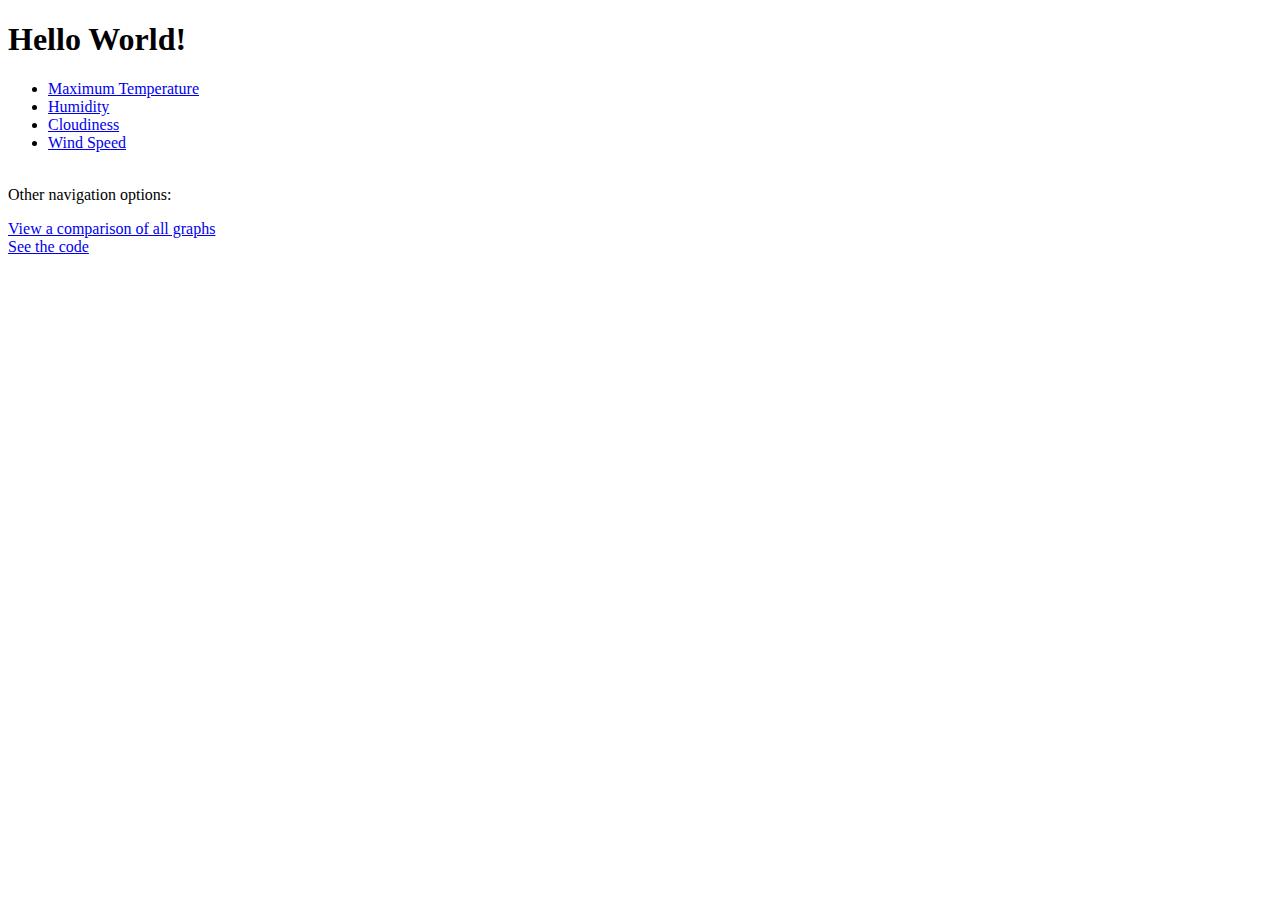
<file: index.html>
<!DOCTYPE html>
<html lang="en-us">

<head>
  <meta charset="UTF-8">
  <title>The Landing page</title>
</head>

<body>
  <!-- Explanation -->
  <h1>Hello World!</h1>

    <ul>
        <li> <a href="maxtemp.html">Maximum Temperature</a></li>
        <li> <a href="humidity.html">Humidity</a></li>
        <li> <a href="cloudiness.html">Cloudiness</a></li>
        <li> <a href="windspeed.html">Wind Speed</a></li>
    </ul>

    <p><br>Other navigation options:</p>

    <a href="comparison.html">View a comparison of all graphs<br></a>
    <a href="data_used.html">See the code</a>

    <br><br><br>

</body>

</html>
</file>
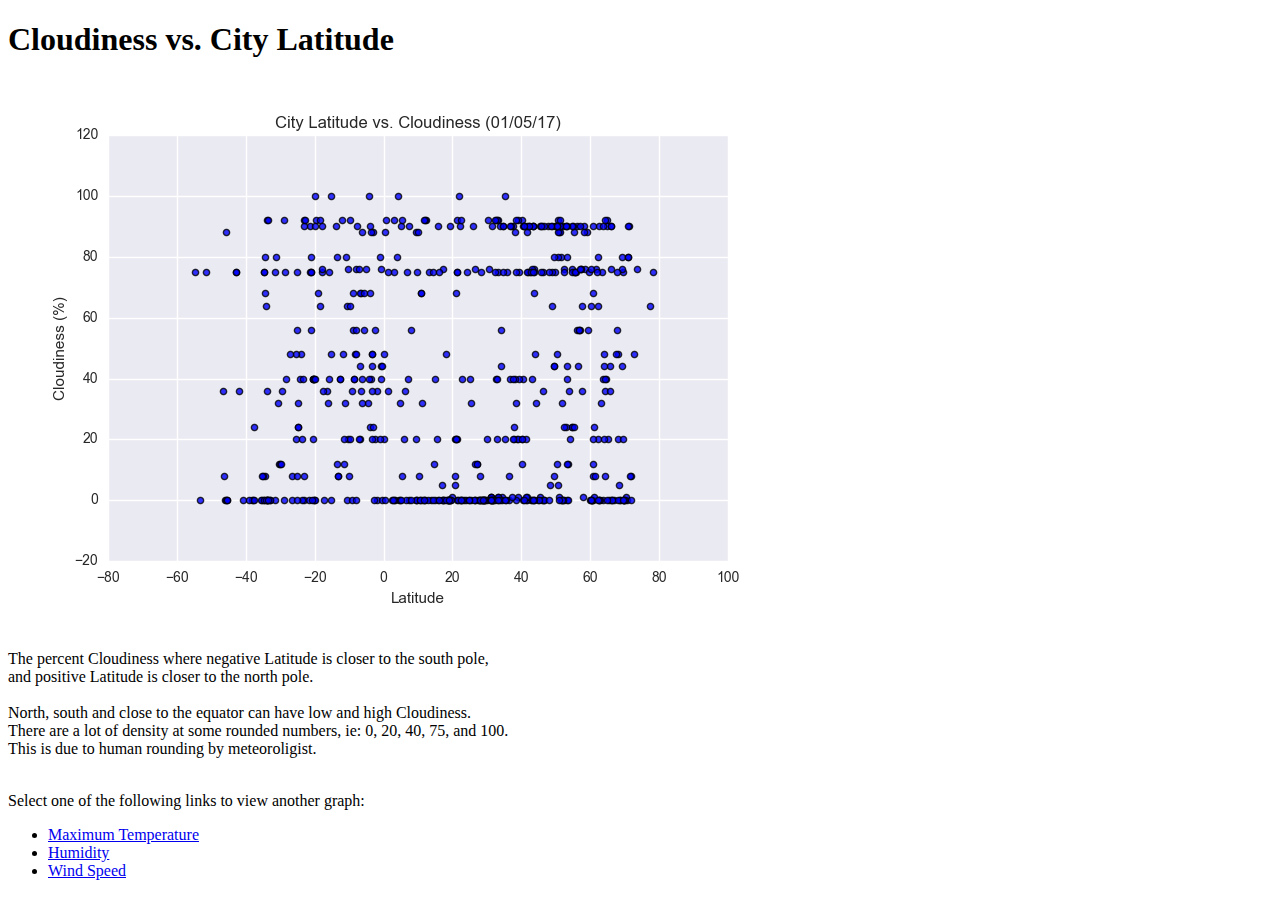
<file: cloudiness.html>
<!DOCTYPE html>
<html lang="en-us">

<head>
  <meta charset="UTF-8">
  <title>Cloudiness</title>
</head>

<body>
    <!-- Explanation -->
    <h1>Cloudiness vs. City Latitude</h1>

    <!-- Image -->
    <img src="visualizations/Fig3.png" alt="Cloudiness" />
    <br>

    <p>The percent Cloudiness where negative Latitude is closer to the south pole,<br>
        and positive Latitude is closer to the north pole.<br><br>
        North, south and close to the equator can have low and high Cloudiness.<br>
        There are a lot of density at some rounded numbers, ie:  0, 20, 40, 75, and 100.<br>
        This is due to human rounding by meteoroligist.</p>

    <p><br>Select one of the following links to view another graph:</p>

    <ul>
        <li><a href="maxtemp.html">Maximum Temperature</a></li>
        <li><a href="humidity.html">Humidity</a></li>
        <li><a href="windspeed.html">Wind Speed</a></li>
    </ul>        

</body>
  
</html>
</file>
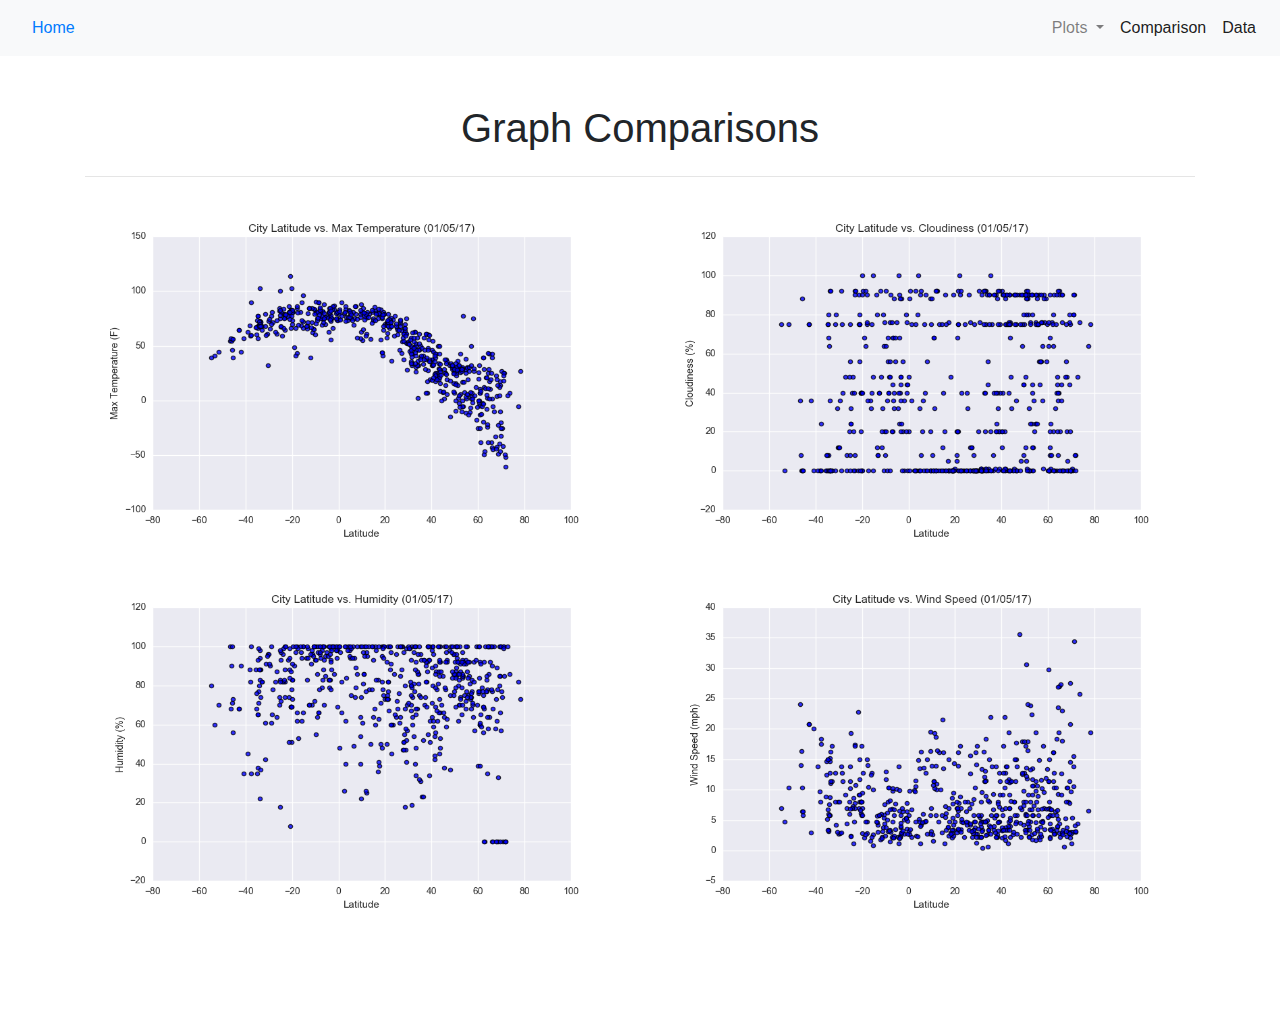
<file: comparison.html>
<!DOCTYPE html>
<html lang="en-us">

<head>
  <meta charset="UTF-8">
  <meta name="viewport" content="width=device-width, initial-scale=1">
  <title>Graph Comparisons</title>
  <!-- Bring in our bootstrap stylesheet -->
  <link rel="stylesheet" href="https://stackpath.bootstrapcdn.com/bootstrap/4.3.1/css/bootstrap.min.css" integrity="sha384-ggOyR0iXCbMQv3Xipma34MD+dH/1fQ784/j6cY/iJTQUOhcWr7x9JvoRxT2MZw1T" crossorigin="anonymous">
  <script src="https://code.jquery.com/jquery-3.3.1.slim.min.js" integrity="sha384-q8i/X+965DzO0rT7abK41JStQIAqVgRVzpbzo5smXKp4YfRvH+8abtTE1Pi6jizo" crossorigin="anonymous"></script>
  <script src="https://cdnjs.cloudflare.com/ajax/libs/popper.js/1.14.7/umd/popper.min.js" integrity="sha384-UO2eT0CpHqdSJQ6hJty5KVphtPhzWj9WO1clHTMGa3JDZwrnQq4sF86dIHNDz0W1" crossorigin="anonymous"></script>
  <script src="https://stackpath.bootstrapcdn.com/bootstrap/4.3.1/js/bootstrap.min.js" integrity="sha384-JjSmVgyd0p3pXB1rRibZUAYoIIy6OrQ6VrjIEaFf/nJGzIxFDsf4x0xIM+B07jRM" crossorigin="anonymous"></script>
  <script src="https://ajax.googleapis.com/ajax/libs/jquery/3.5.1/jquery.min.js"></script>
  <script src="https://maxcdn.bootstrapcdn.com/bootstrap/3.4.1/js/bootstrap.min.js"></script>
  <link rel="stylesheet" href="style.css">

</head>

<body>

  <nav class="navbar navbar-expand-lg navbar-light bg-light">
    <a class="nav-link" href=index.html>Home</a>
    <button class="navbar-toggler" type="button" data-toggle="collapse" data-target="#navbarSupportedContent" aria-controls="navbarSupportedContent" aria-expanded="false" aria-label="Toggle navigation">
      <span class="navbar-toggler-icon"></span>
    </button>
    <div class="collapse navbar-collapse" id="navbarSupportedContent">
      <!--<ul class="navbar-nav mr-auto"> -->
              <ul class=" nav navbar-nav ml-auto">  
          <li class="nav-item dropdown">
          <a class="nav-link dropdown-toggle" href="#" id="navbarDropdown" role="button" data-toggle="dropdown" 
            aria-haspopup="true" aria-expanded="false">
            Plots
          </a>
          <div class="dropdown-menu" aria-labelledby="navbarDropdown">
            <a class="dropdown-item" href="maxtemp.html">Max Temperature</a>
            <a class="dropdown-item" href="humidity.html">Humidity</a>
            <a class="dropdown-item" href="cloudiness.html">Cloudiness</a>
            <a class="dropdown-item" href="windspeed.html">Wind speed</a>
          </div>
        </li>
                  <li class="nav-item active">
          <a class="nav-link" href="comparison.html">Comparison</a>
                  </li>
        <li class="nav-item active">
          <a class="nav-link" href="data_used.html">Data</a>
        </li>
      </ul>
    </div>
  </nav>


    <div class="container">
        <div class="row mt-5">
            <div class="col-12">
            <h1><center>Graph Comparisons</center></h1>
            <hr class = "my-4">
            </div>
        </div>

        <div class="row">
            <div class="col-md-6 col-lg-6">
                <img src="visualizations/Fig1.png" alt="Max Temperature" style="width:100%;height:95%;display:block;"/>
            </div>
            <div class="col-md-6 col-lg-6">
                <img src="visualizations/Fig3.png" alt="Cloudiness" style="width:100%;height:95%;display:block;"/>
            </div>
        </div>
        <div class="row">
            <div class="col-md-6 col-lg-6">
                <img src="visualizations/Fig2.png" alt="Humidity" style="width:100%;height:95%;display:block;"/>
            </div>
            <div class="col-md-6 col-lg-6">
                <img src="visualizations/Fig4.png" alt="Wind Speed" style="width:100%;height:95%;display:block;"/>
            </div>
        </div>
    </div>
    


    <br><br><br>

</body>
  
</html>
</file>
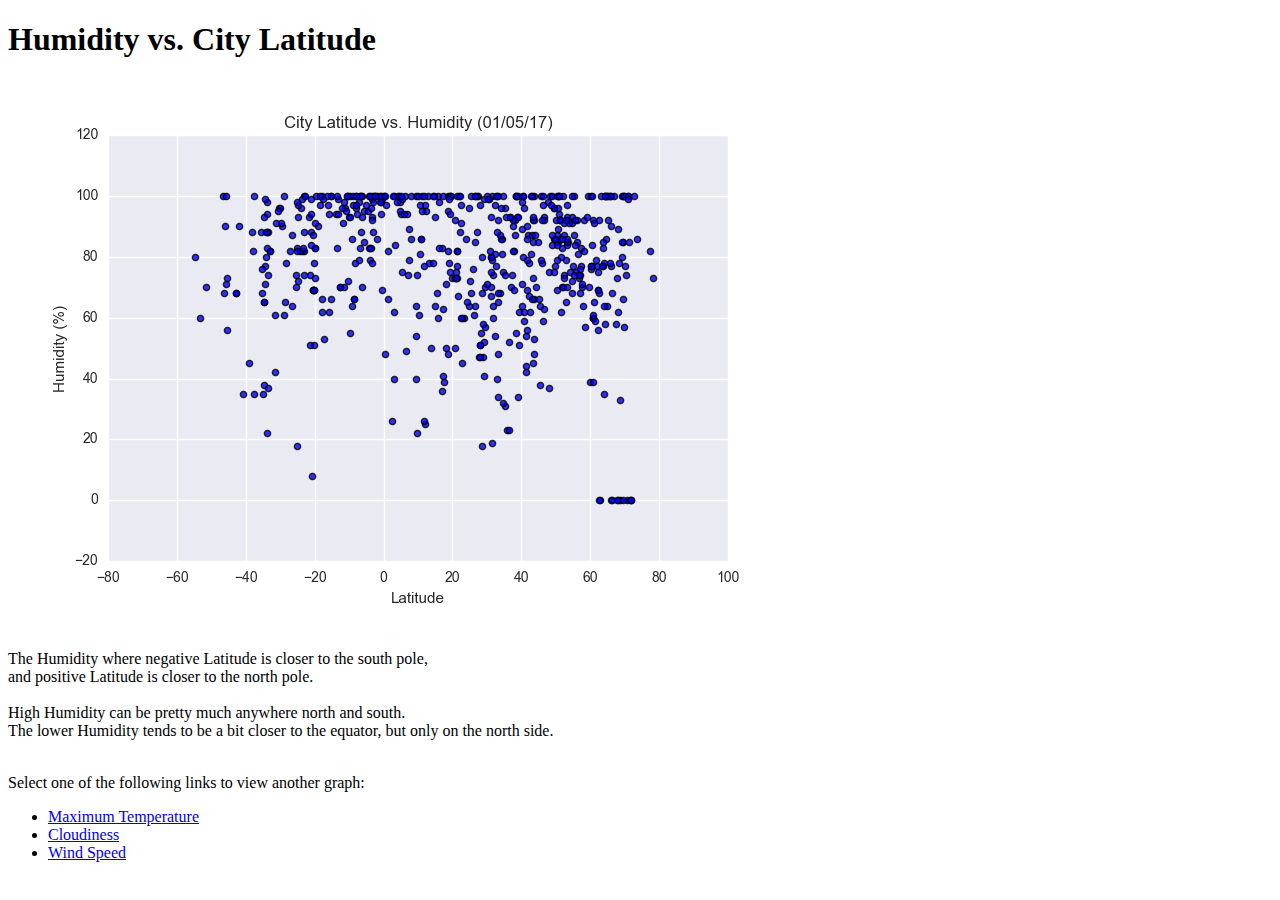
<file: humidity.html>
<!DOCTYPE html>
<html lang="en-us">

<head>
  <meta charset="UTF-8">
  <title>Humidity</title>
</head>

<body>
    <!-- Explanation -->
    <h1>Humidity vs. City Latitude</h1>

    <!-- Image -->
    <img src="visualizations/Fig2.png" alt="Humidity" />
    <br>

    <p>The Humidity where negative Latitude is closer to the south pole,<br>
        and positive Latitude is closer to the north pole.<br><br>
        High Humidity can be pretty much anywhere north and south.<br>
        The lower Humidity tends to be a bit closer to the equator, but only on the north side.</p>

    <p><br>Select one of the following links to view another graph:</p>

    <ul>
        <li><a href="maxtemp.html">Maximum Temperature</a></li>
        <li><a href="cloudiness.html">Cloudiness</a></li>
        <li><a href="windspeed.html">Wind Speed</a></li>
    </ul>
        
</body>
  
</html>
</file>
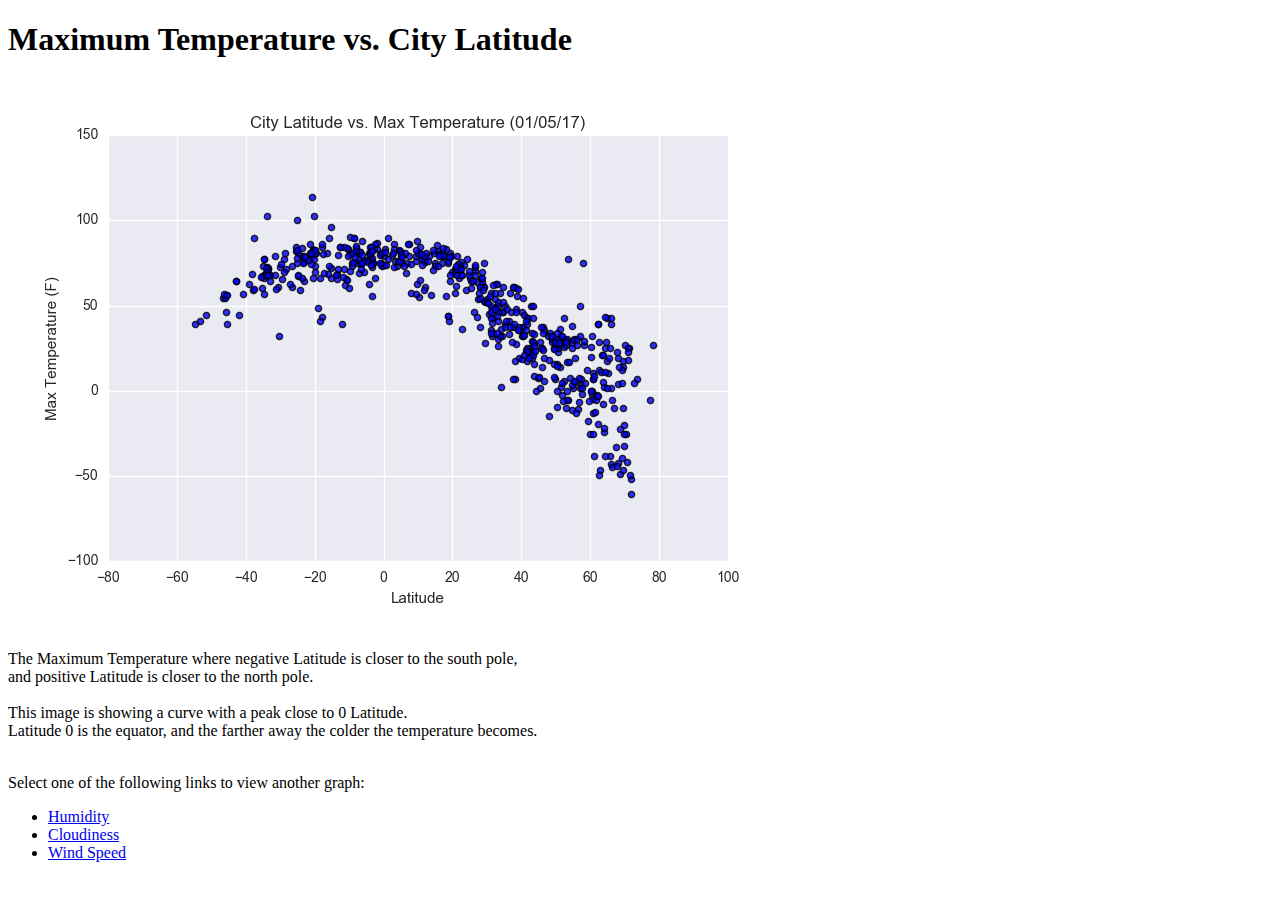
<file: maxtemp.html>
<!DOCTYPE html>
<html lang="en-us">

<head>
  <meta charset="UTF-8">
  <title>Maximum Temperature</title>
</head>

<body>
    <!-- Explanation -->
    <h1>Maximum Temperature vs. City Latitude</h1>

    <!-- Image -->
    <img src="visualizations/Fig1.png" alt="Max Temperature" />
    <br>

    <p>The Maximum Temperature where negative Latitude is closer to the south pole,<br>
        and positive Latitude is closer to the north pole.<br><br>
        This image is showing a curve with a peak close to 0 Latitude.<br>
        Latitude 0 is the equator, and the farther away the colder the temperature becomes.</p>
 
    <p><br>Select one of the following links to view another graph:</p>

    <ul>
        <li><a href="humidity.html">Humidity</a></li>
        <li><a href="cloudiness.html">Cloudiness</a></li>
        <li><a href="windspeed.html">Wind Speed</a></li>
    </ul>

</body>
  
</html>
</file>
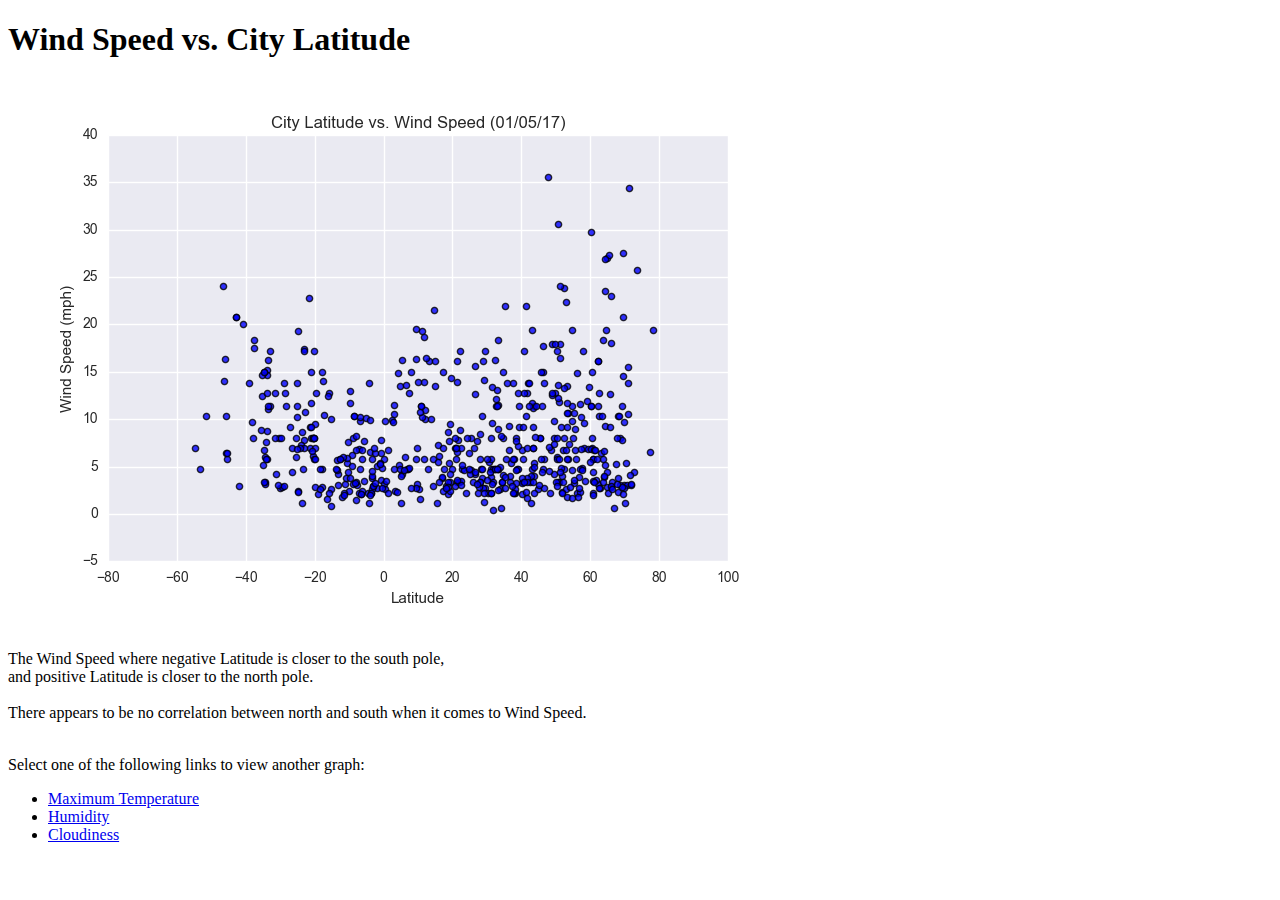
<file: windspeed.html>
<!DOCTYPE html>
<html lang="en-us">

<head>
  <meta charset="UTF-8">
  <title>Wind Speed</title>
</head>

<body>
    <!-- Explanation -->
    <h1>Wind Speed vs. City Latitude</h1>

    <!-- Image -->
    <img src="visualizations/Fig4.png" alt="Wind Speed" />
    <br>
  
    <p>The Wind Speed where negative Latitude is closer to the south pole,<br>
        and positive Latitude is closer to the north pole.<br><br>
        There appears to be no correlation between north and south when it comes to Wind Speed.</p>

    <p><br>Select one of the following links to view another graph:</p>

    <ul>
        <li><a href="maxtemp.html">Maximum Temperature</a></li>
        <li><a href="humidity.html">Humidity</a></li>
        <li><a href="cloudiness.html">Cloudiness</a></li>
    </ul>        

</body>
  
</html>
</file>
<file: style.css>
/* The sidebar menu */
 .sidenav {
    height: 100%; /* Full-height: remove this if you want "auto" height */
    width: 160px; /* Set the width of the sidebar */
    position: fixed; /* Fixed Sidebar (stay in place on scroll) */
    z-index: 1; /* Stay on top */
    top: 0; /* Stay at the top */
    right: 0;
    background-color: #111; /* Black */
    overflow-x: hidden; /* Disable horizontal scroll */
    padding-top: 20px;
  }
  
  /* The navigation menu links */
  .sidenav a {
    padding: 6px 8px 6px 16px;
    text-decoration: none;
    font-size: 25px;
    color: #818181;
    display: block;
  }
  
  /* When you mouse over the navigation links, change their color */
  .sidenav a:hover {
    color: #f1f1f1;
  }
  
  /* Style page content */
  .main {
    margin-left: 160px; /* Same as the width of the sidebar */
    padding: 0px 10px;
  }
  
  /* On smaller screens, where height is less than 450px, change the style of the sidebar (less padding and a smaller font size) */
  @media screen and (max-height: 450px) {
    .sidenav {padding-top: 15px;}
    .sidenav a {font-size: 18px;}
  } 

  .thumbnail {
    width:100%;
  }
</file>
